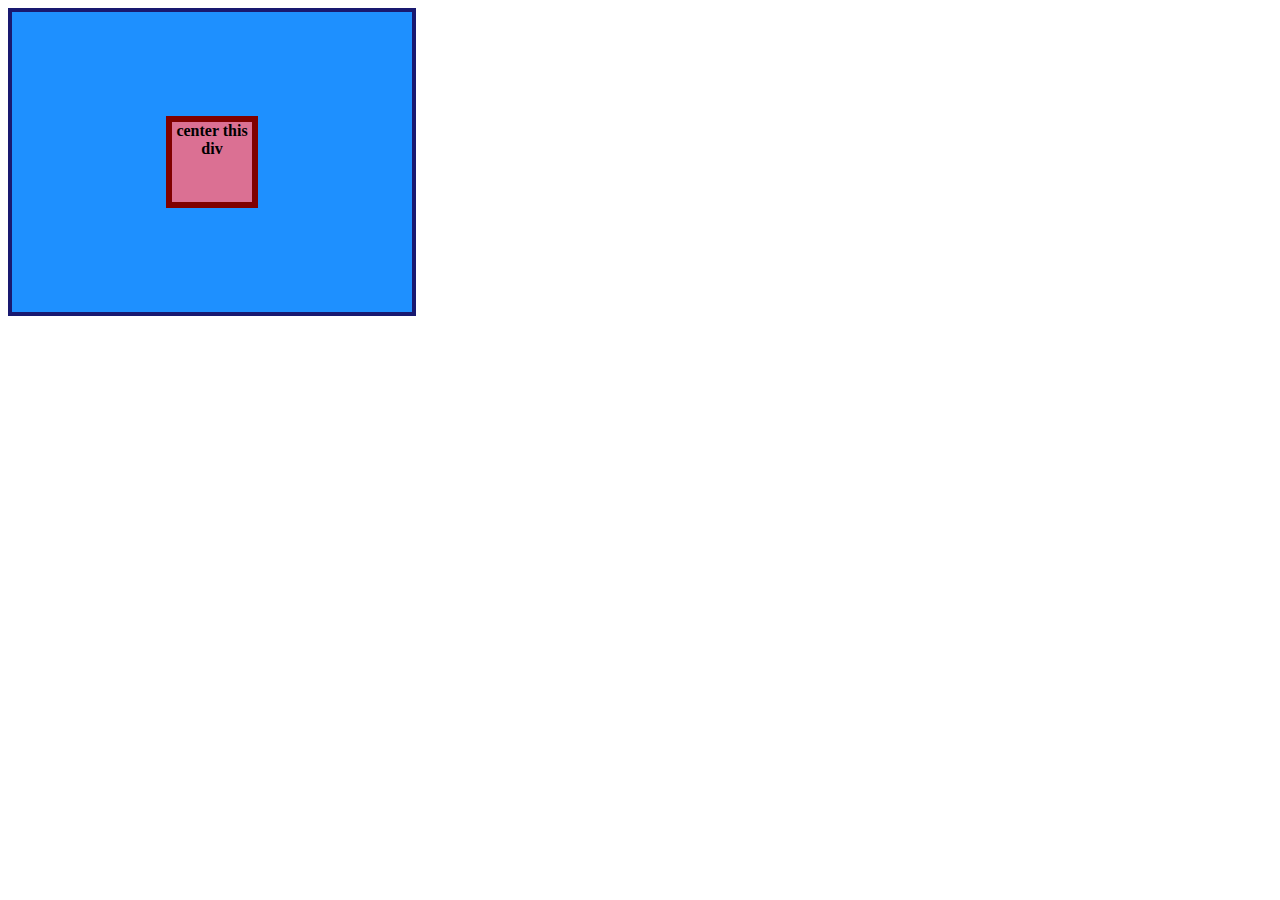
<file: foundations/flex/01-flex-center (completed)/index.html>
<!DOCTYPE html>
<html lang="en">
  <head>
    <meta charset="UTF-8">
    <meta http-equiv="X-UA-Compatible" content="IE=edge">
    <meta name="viewport" content="width=device-width, initial-scale=1.0">
    <title>CENTER THIS DIV</title>
    <link rel="stylesheet" href="style.css">
  </head>
  <body>
    <div class="container">
      <div class="box">center this div</div>
    </div>
  </body>
</html>
</file>
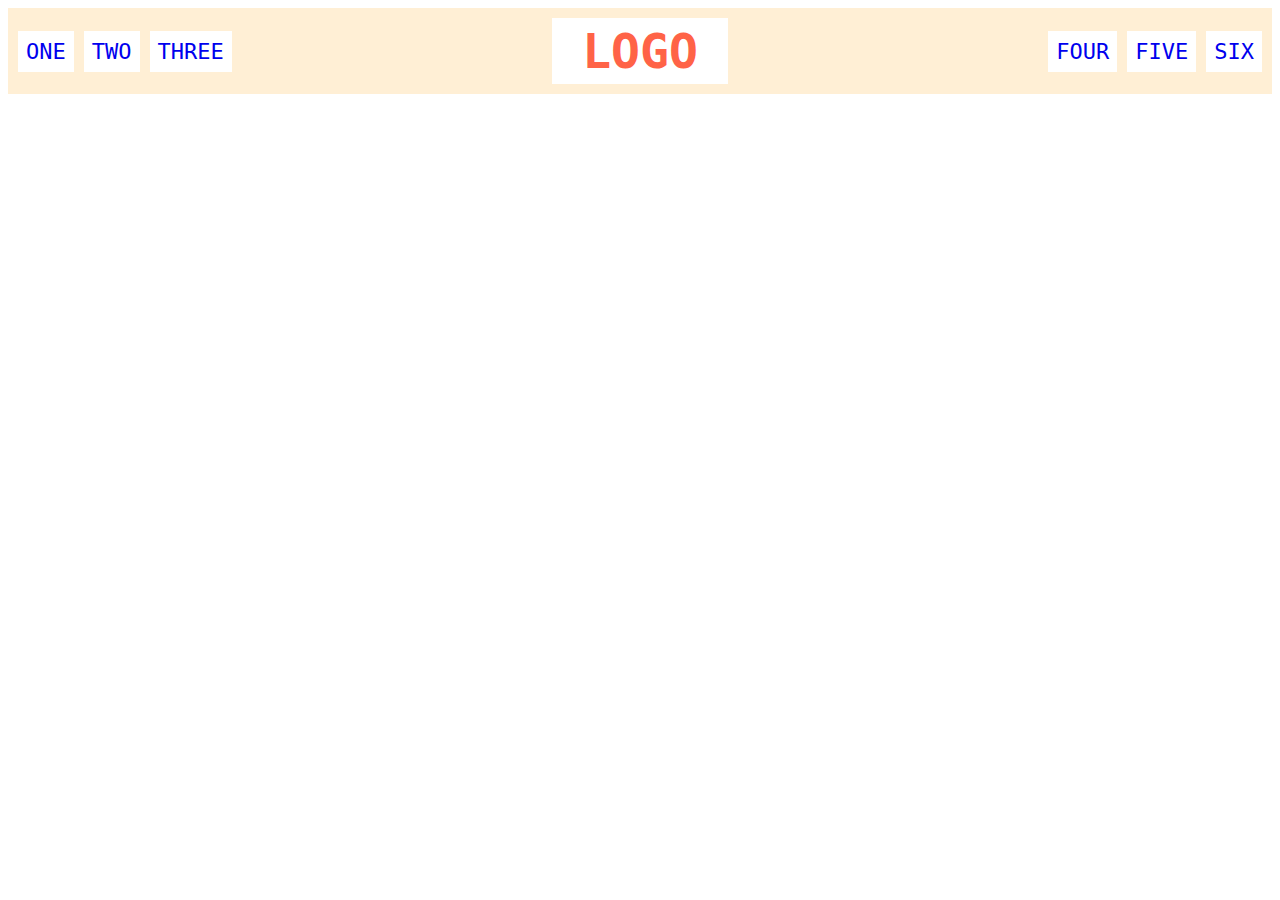
<file: foundations/flex/02-flex-header (completed)/index.html>
<!DOCTYPE html>
<html lang="en">
  <head>
    <meta charset="UTF-8">
    <meta http-equiv="X-UA-Compatible" content="IE=edge">
    <meta name="viewport" content="width=device-width, initial-scale=1.0">
    <title>Flex Header</title>
    <link rel="stylesheet" href="style.css">
  </head>
  <body>
    <div class="header">
      <div class="left-links">
        <ul>
          <li><a href="#">ONE</a></li>
          <li><a href="#">TWO</a></li>
          <li><a href="#">THREE</a></li>
        </ul>
      </div>
      <div class="logo">LOGO</div>
      <div class="right-links">
        <ul>
          <li><a href="#">FOUR</a></li>
          <li><a href="#">FIVE</a></li>
          <li><a href="#">SIX</a></li>
        </ul>
      </div>
    </div>
  </body>
</html>
</file>
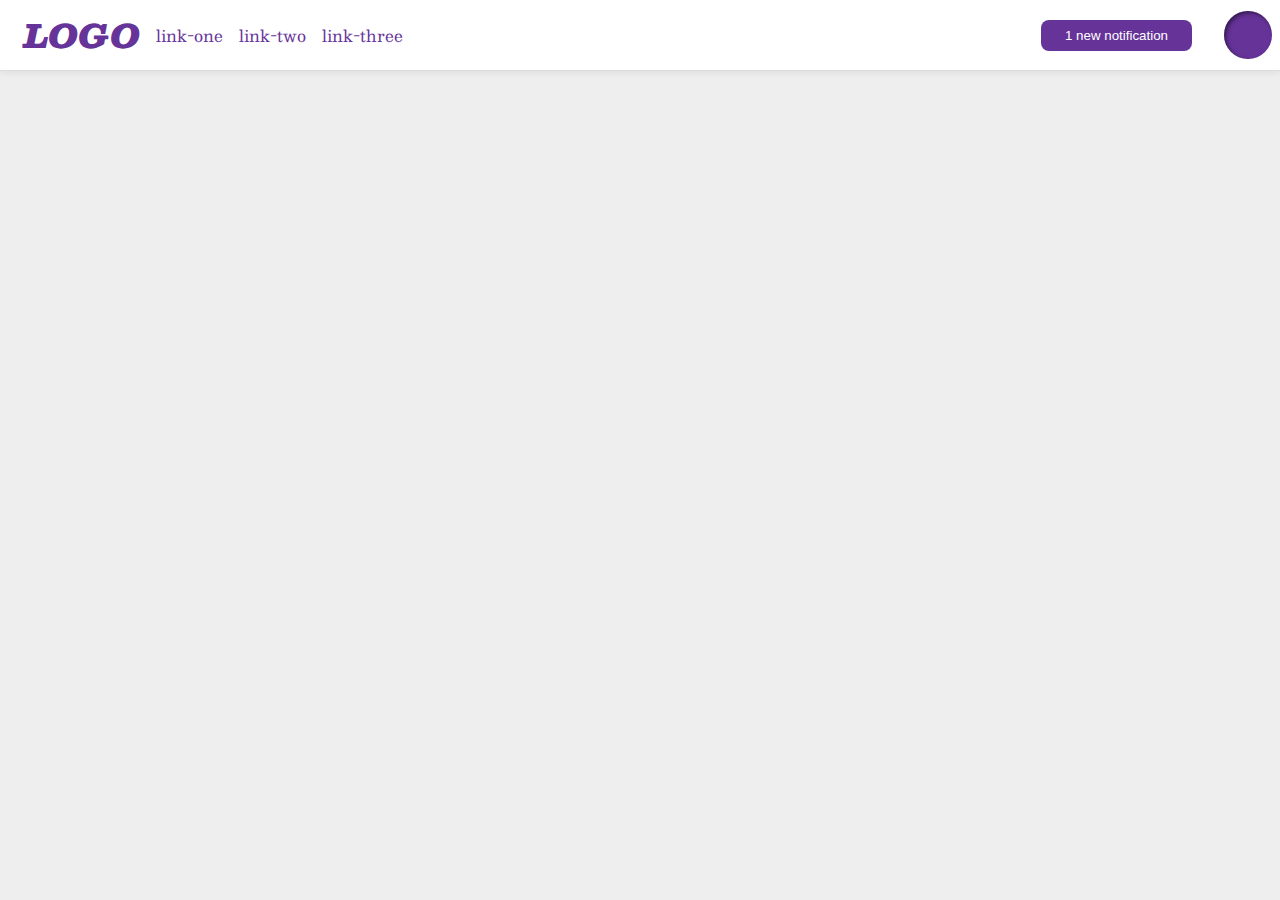
<file: foundations/flex/03-flex-header-2 (completed)/index.html>
<!DOCTYPE html>
<html lang="en">
  <head>
    <meta charset="UTF-8">
    <meta http-equiv="X-UA-Compatible" content="IE=edge">
    <meta name="viewport" content="width=device-width, initial-scale=1.0">
    <title>Flex Header 2</title>
    <link rel="stylesheet" href="style.css">
  </head>
  <body>
    <div class="header">
      <div class="left">
        <div class="logo">
          LOGO
        </div>
        <ul class="links">
          <li><a href="https://google.com">link-one</a></li>
          <li><a href="https://google.com">link-two</a></li>
          <li><a href="https://google.com">link-three</a></li>
        </ul>
      </div>
      <div class="right">
        <button class="notifications">1 new notification</button>
        <div class="profile-image"></div>
      </div> 
    </div>

  </body>
</html>
</file>
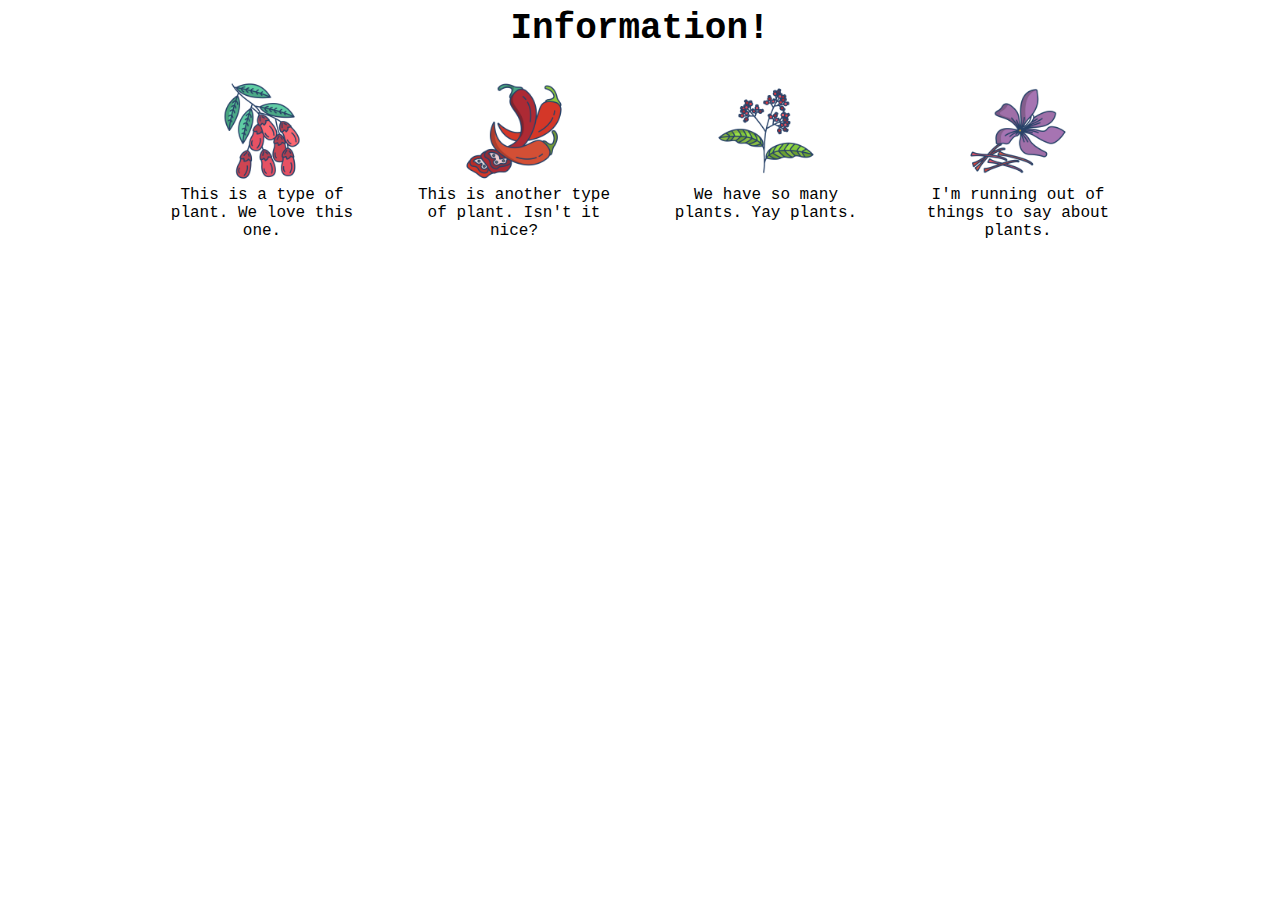
<file: foundations/flex/04-flex-information (completed)/index.html>
<!DOCTYPE html>
<html lang="en">
  <head>
    <meta charset="UTF-8">
    <meta http-equiv="X-UA-Compatible" content="IE=edge">
    <meta name="viewport" content="width=device-width, initial-scale=1.0">
    <title>Information</title>
    <link rel="stylesheet" href="style.css">
  </head>
    <body>
        <div class="title">Information!</div>
        <div class="infolist">
            <div class="item">
                <img src="./images/barberry.png" alt="barberry">
                <div class="text">This is a type of plant. We love this one.</div>
            </div>        
            <div class="item">
                <img src="./images/chilli.png" alt="chili">
                <div class="text">This is another type of plant. Isn't it nice?</div>
            </div>        
            <div class="item">
                <img src="./images/pepper.png" alt="pepper">
                <div class="text">We have so many plants. Yay plants.</div>
            </div>        
            <div class="item"> 
                <img src="./images/saffron.png" alt="saffron">
                <div class="text">I'm running out of things to say about plants.</div> 
            </div>        
        </div>
    </body>
</file>
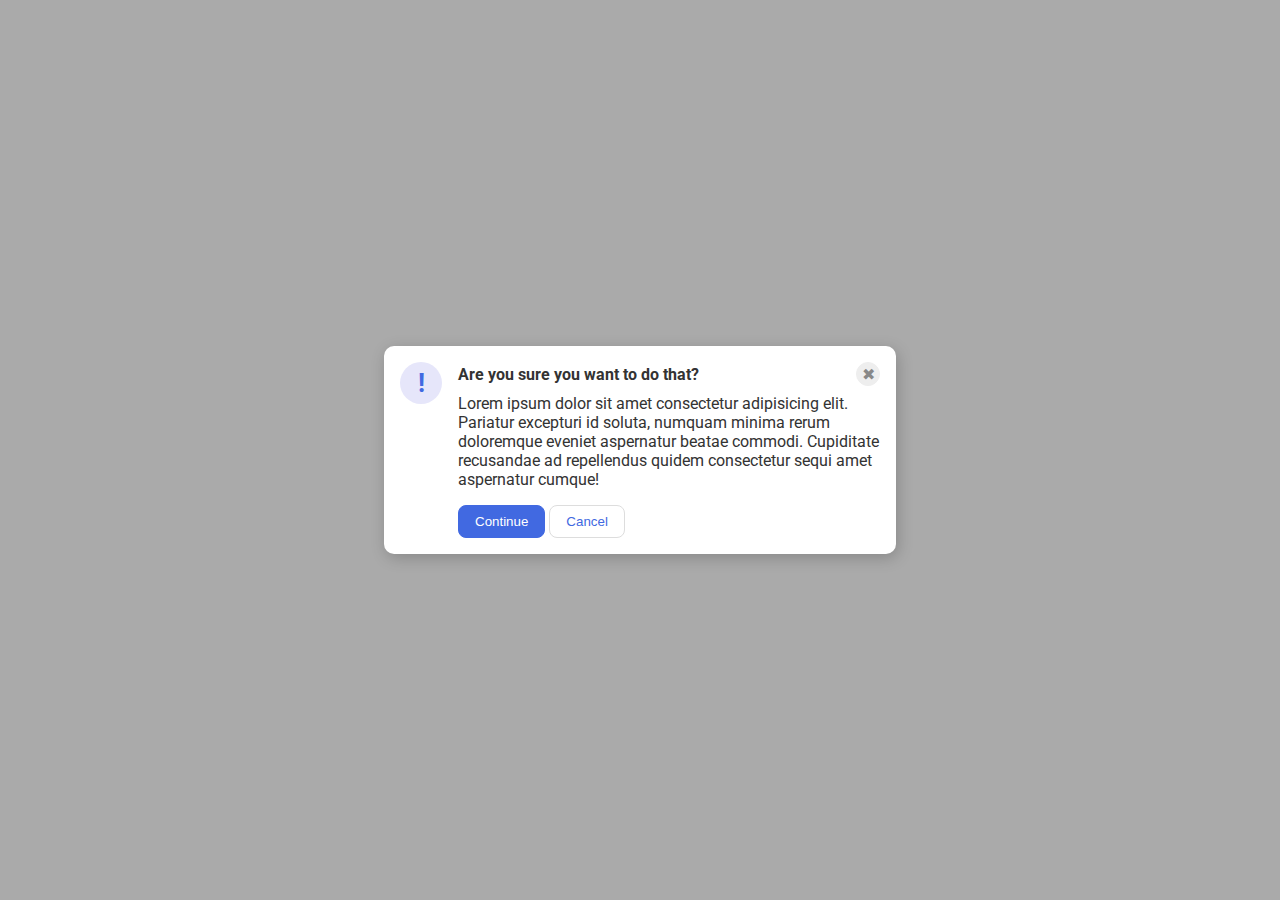
<file: foundations/flex/05-flex-modal (complete)/index.html>
<!DOCTYPE html>
<html lang="en">
  <head>
    <meta charset="UTF-8">
    <meta http-equiv="X-UA-Compatible" content="IE=edge">
    <meta name="viewport" content="width=device-width, initial-scale=1.0">
    <link rel="stylesheet" href="style.css">
    <title>Modal</title>
  </head>
  <body>
    <div class="modal">
        <div>
            <div class="icon">!</div>
        </div>
        <div>
            <div class="header">Are you sure you want to do that?

                <button class="close-button">✖</button>
            </div>

            <div class="text">Lorem ipsum dolor sit amet consectetur adipisicing elit. Pariatur excepturi id soluta, numquam minima rerum doloremque eveniet aspernatur beatae commodi. Cupiditate recusandae ad repellendus quidem consectetur sequi amet aspernatur cumque!</div>
            <div>
                <button class="continue">Continue</button>
                <button class="cancel">Cancel</button>
            </div>
        </div>
           
    </div>
  </body>
</html>
</file>
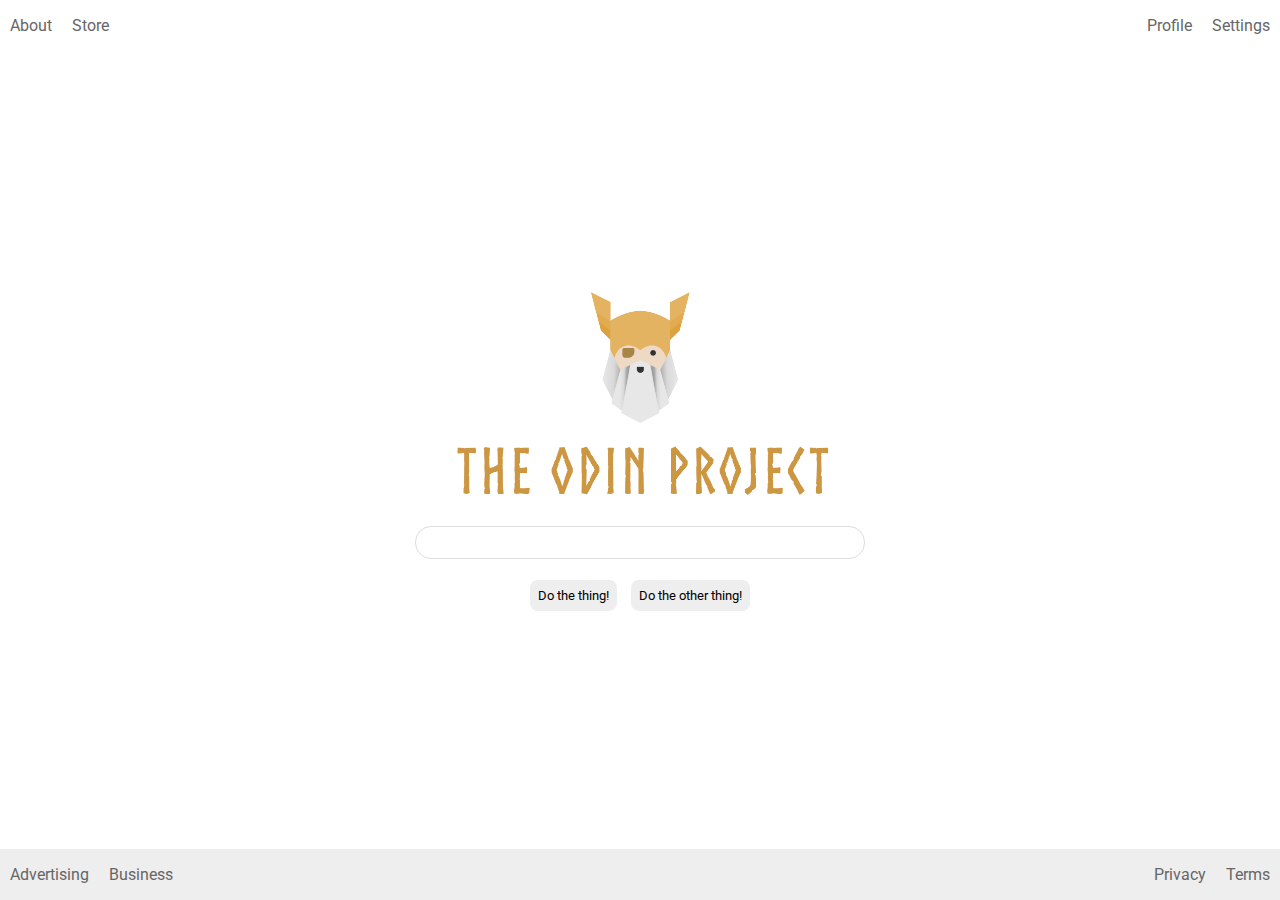
<file: foundations/flex/06-flex-layout (complete)/index.html>
<!DOCTYPE html>
<html lang="en">
  <head>
    <meta charset="UTF-8">
    <meta http-equiv="X-UA-Compatible" content="IE=edge">
    <meta name="viewport" content="width=device-width, initial-scale=1.0">
    <title>LAYOUT</title>
    <link rel="stylesheet" href="./style.css">
  </head>
  <body>
    <div class="header">
      <ul class="left-links">
        <li><a href="#">About</a></li>
        <li><a href="#">Store</a></li>
      </ul>
      <ul class="right-links">
        <li><a href="#">Profile</a></li>
        <li><a href="#">Settings</a></li>
      </ul>
    </div>
    <div class="content">
      <img src="./logo.png" alt="Project logo. Represents odin with the project name.">
      <div class="input">
        <input type="text">
      </div>
      <div class="buttons">
        <button>Do the thing!</button>
        <button>Do the other thing!</button>
      </div>
    </div>
    <div class="footer">
      <ul class="left-links">
        <li><a href="#">Advertising</a></li>
        <li><a href="#">Business</a></li>
      </ul>
      <ul class="right-links">
        <li><a href="#">Privacy</a></li>
        <li><a href="#">Terms</a></li>
      </ul>
    </div>
  </body>
</html>
</file>
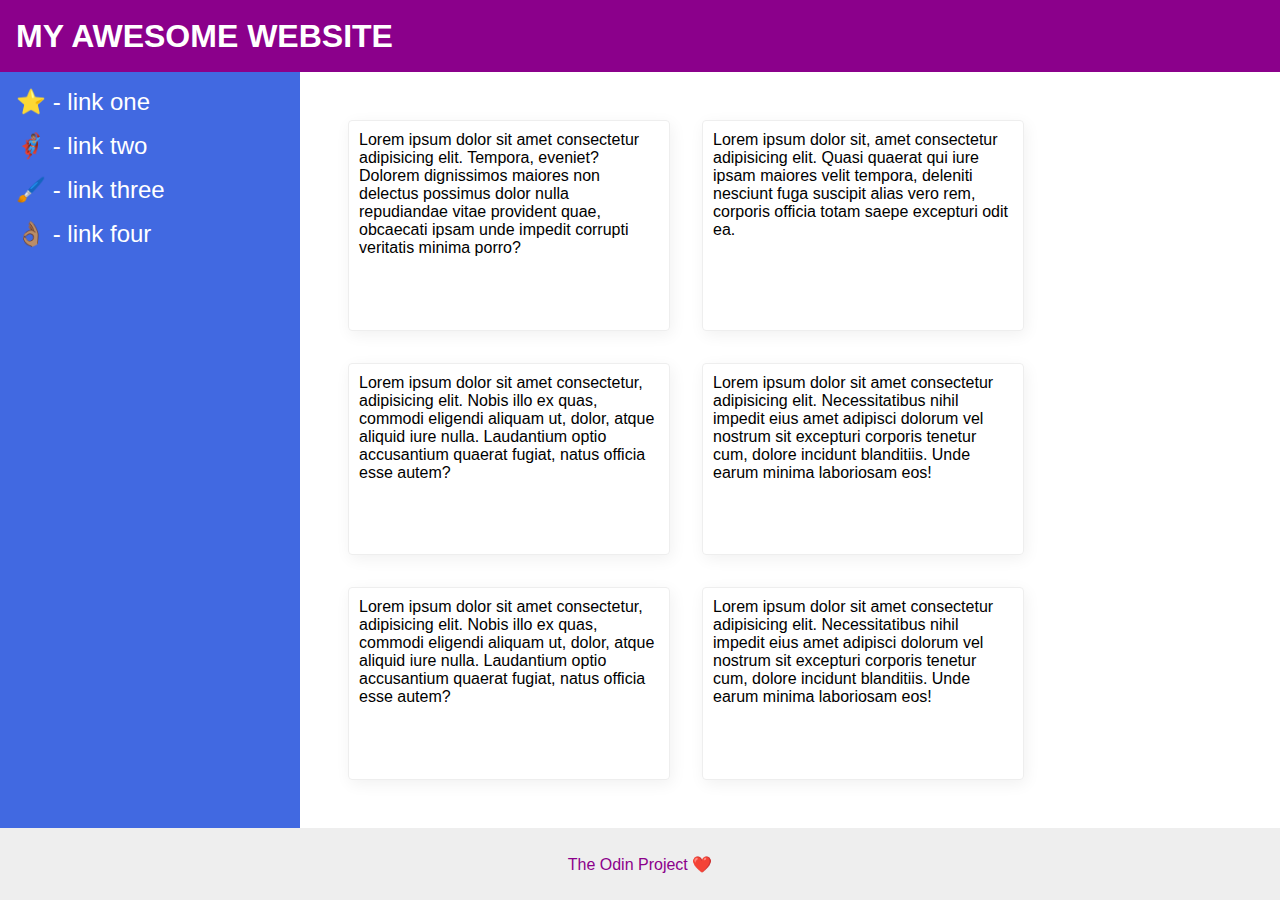
<file: foundations/flex/07-flex-layout-2 (complete)/index.html>
<!DOCTYPE html>
<html lang="en">
  <head>
    <meta charset="UTF-8">
    <meta http-equiv="X-UA-Compatible" content="IE=edge">
    <meta name="viewport" content="width=device-width, initial-scale=1.0">
    <title>The Holy Grail</title>
    <link rel="stylesheet" href="style.css">
  </head>
  <body>
    <div class="header">
      MY AWESOME WEBSITE
    </div>
    <div class="content">
        <div class="sidebar">
        <ul>
            <li><a href="#">⭐ - link one</a></li>
            <li><a href="#">🦸🏽‍♂️ - link two</a></li>
            <li><a href="#">🖌️ - link three</a></li>
            <li><a href="#">👌🏽 - link four</a></li>
        </ul>
        </div>
        <div class="cards">
            <div class="card">Lorem ipsum dolor sit amet consectetur adipisicing elit. Tempora, eveniet? Dolorem dignissimos maiores non delectus possimus dolor nulla repudiandae vitae provident quae, obcaecati ipsam unde impedit corrupti veritatis minima porro?</div>
            <div class="card">Lorem ipsum dolor sit, amet consectetur adipisicing elit. Quasi quaerat qui iure ipsam maiores velit tempora, deleniti nesciunt fuga suscipit alias vero rem, corporis officia totam saepe excepturi odit ea.</div>
            <div class="card">Lorem ipsum dolor sit amet consectetur, adipisicing elit. Nobis illo ex quas, commodi eligendi aliquam ut, dolor, atque aliquid iure nulla. Laudantium optio accusantium quaerat fugiat, natus officia esse autem?</div>
            <div class="card">Lorem ipsum dolor sit amet consectetur adipisicing elit. Necessitatibus nihil impedit eius amet adipisci dolorum vel nostrum sit excepturi corporis tenetur cum, dolore incidunt blanditiis. Unde earum minima laboriosam eos!</div>
            <div class="card">Lorem ipsum dolor sit amet consectetur, adipisicing elit. Nobis illo ex quas, commodi eligendi aliquam ut, dolor, atque aliquid iure nulla. Laudantium optio accusantium quaerat fugiat, natus officia esse autem?</div>
            <div class="card">Lorem ipsum dolor sit amet consectetur adipisicing elit. Necessitatibus nihil impedit eius amet adipisci dolorum vel nostrum sit excepturi corporis tenetur cum, dolore incidunt blanditiis. Unde earum minima laboriosam eos!</div>
        </div>
    </div>
    <div class="footer">
      The Odin Project ❤️
    </div>
  </body>
</html>
</file>
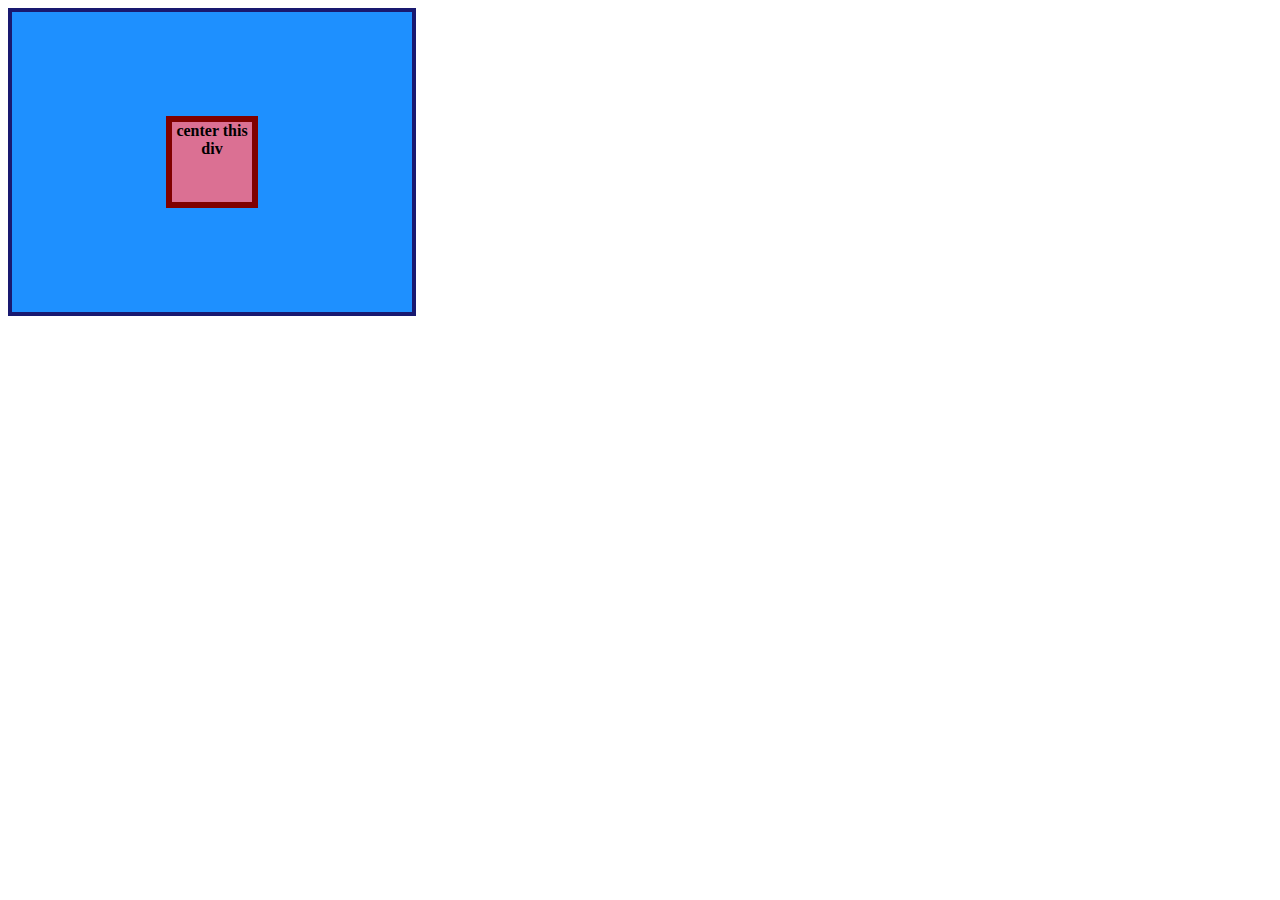
<file: foundations/flex/01-flex-center (completed)/solution/solution.html>
<!DOCTYPE html>
<html lang="en">
  <head>
    <meta charset="UTF-8">
    <meta http-equiv="X-UA-Compatible" content="IE=edge">
    <meta name="viewport" content="width=device-width, initial-scale=1.0">
    <title>CENTER THIS DIV</title>
    <link rel="stylesheet" href="solution.css">
  </head>
  <body>
    <div class="container">
      <div class="box">center this div</div>
    </div>
  </body>
</html>
</file>
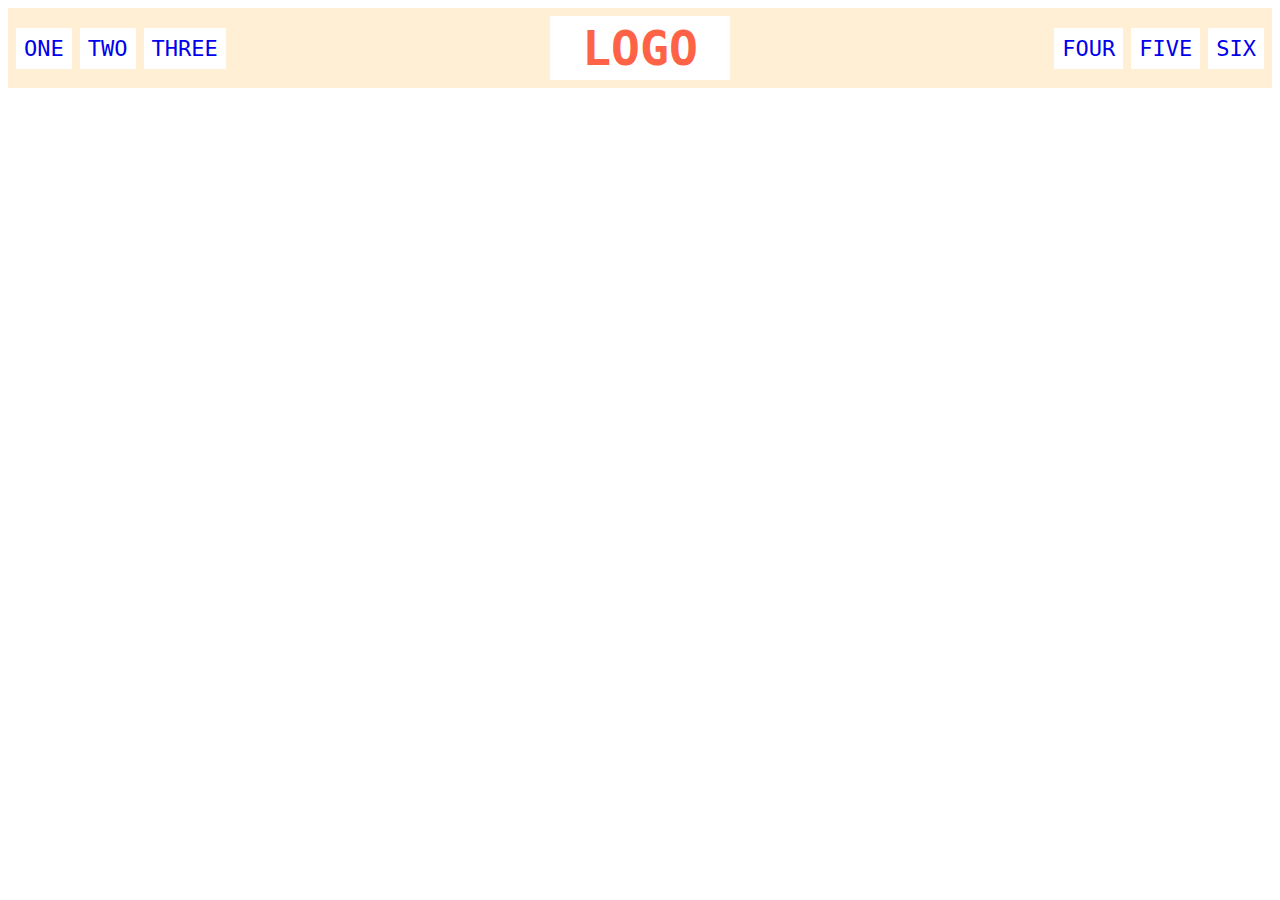
<file: foundations/flex/02-flex-header (completed)/solution/solution.html>
<!DOCTYPE html>
<html lang="en">
  <head>
    <meta charset="UTF-8">
    <meta http-equiv="X-UA-Compatible" content="IE=edge">
    <meta name="viewport" content="width=device-width, initial-scale=1.0">
    <title>Flex Header</title>
    <link rel="stylesheet" href="solution.css">
  </head>
  <body>
    <div class="header">
      <div class="left-links">
        <ul>
          <li><a href="#">ONE</a></li>
          <li><a href="#">TWO</a></li>
          <li><a href="#">THREE</a></li>
        </ul>
      </div>
      <div class="logo">LOGO</div>
      <div class="right-links">
        <ul>
          <li><a href="#">FOUR</a></li>
          <li><a href="#">FIVE</a></li>
          <li><a href="#">SIX</a></li>
        </ul>
      </div>
    </div>
  </body>
</html>
</file>
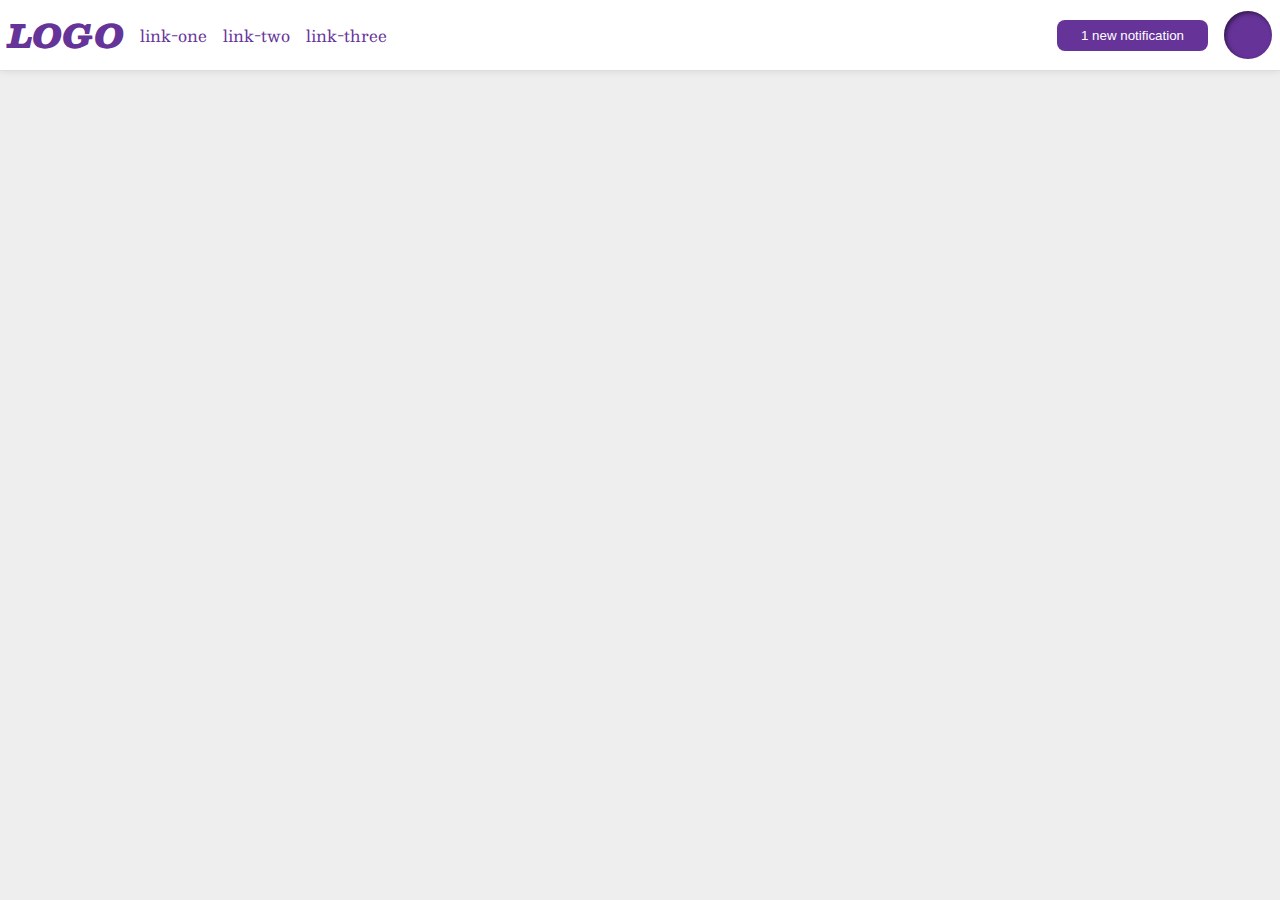
<file: foundations/flex/03-flex-header-2 (completed)/solution/solution.html>
<!DOCTYPE html>
<html lang="en">
  <head>
    <meta charset="UTF-8">
    <meta http-equiv="X-UA-Compatible" content="IE=edge">
    <meta name="viewport" content="width=device-width, initial-scale=1.0">
    <title>Flex Header 2</title>
    <link rel="stylesheet" href="solution.css">
  </head>
  <body>
    <div class="header">
      <div class="left">
        <div class="logo">
          LOGO
        </div>
        <ul class="links">
          <li><a href="https://google.com">link-one</a></li>
          <li><a href="https://google.com">link-two</a></li>
          <li><a href="https://google.com">link-three</a></li>
        </ul>
      </div>
      <div class="right">
        <button class="notifications">
          1 new notification
        </button>
        <div class="profile-image"></div>
      </div>
    </div>
  </body>
</html>
</file>
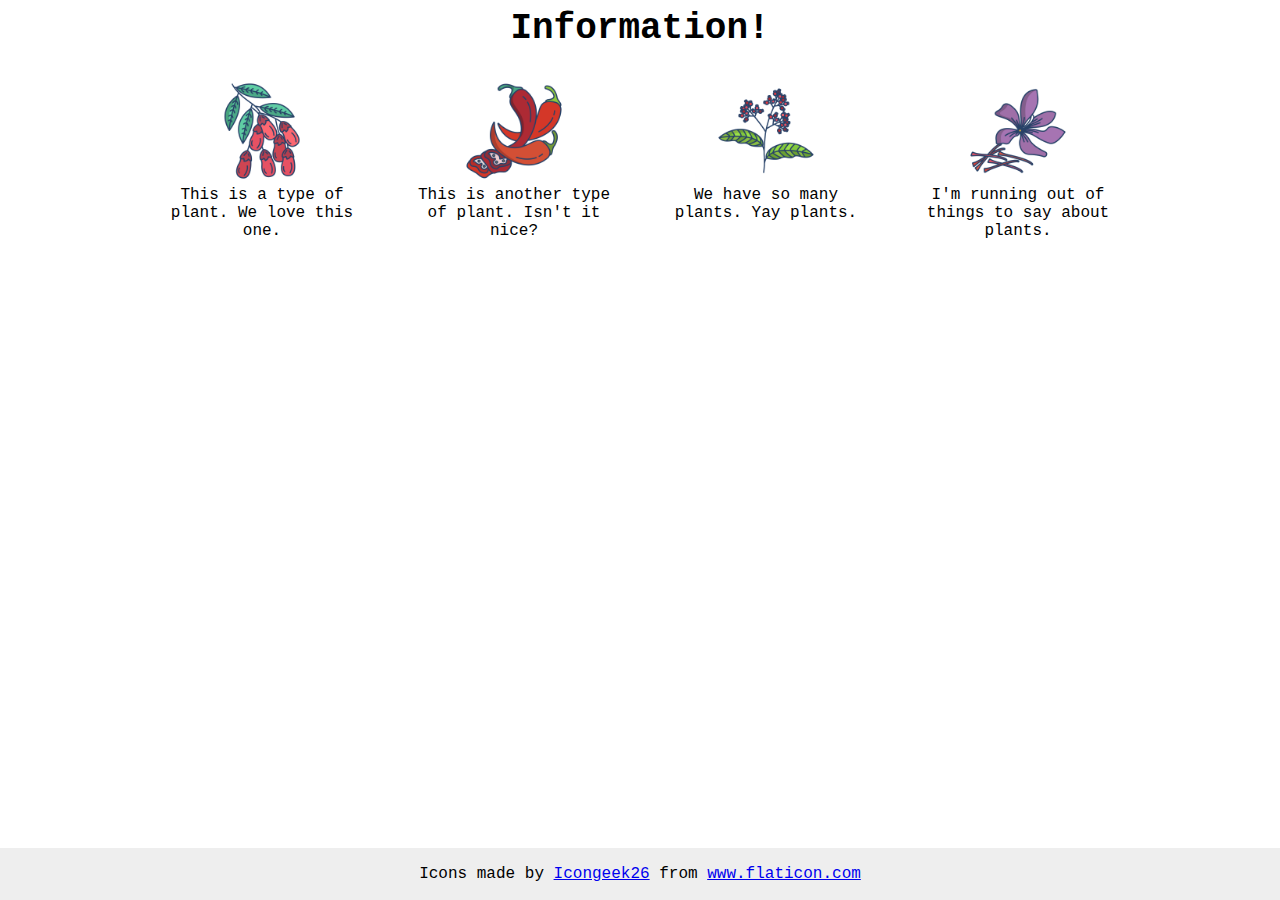
<file: foundations/flex/04-flex-information (completed)/solution/solution.html>
<!DOCTYPE html>
<html lang="en">
  <head>
    <meta charset="UTF-8">
    <meta http-equiv="X-UA-Compatible" content="IE=edge">
    <meta name="viewport" content="width=device-width, initial-scale=1.0">
    <title>Information</title>
    <link rel="stylesheet" href="solution.css">
  </head>
  <body>
    <div class="title">Information!</div>

    <div class="container">
      <div class="info">
        <img src="./images/barberry.png" alt="barberry">
        <div class="text">This is a type of plant. We love this one.</div>
      </div>
      <div class="info">
        <img src="./images/chilli.png" alt="chili">
        <div class="text">This is another type of plant. Isn't it nice?</div>
      </div>
      <div class="info">
        <img src="./images/pepper.png" alt="pepper">
        <div class="text">We have so many plants. Yay plants.</div>
      </div>
      <div class="info">
        <img src="./images/saffron.png" alt="saffron">
        <div class="text">I'm running out of things to say about plants.</div>
      </div>
    </div>

    <!-- disregard this section, it's here to give attribution to the creator of these icons -->
    <div class="footer">
      <div>Icons made by <a href="https://www.flaticon.com/authors/icongeek26" title="Icongeek26">Icongeek26</a> from <a href="https://www.flaticon.com/" title="Flaticon">www.flaticon.com</a></div>
    </div>
  </body>
</html>
</file>
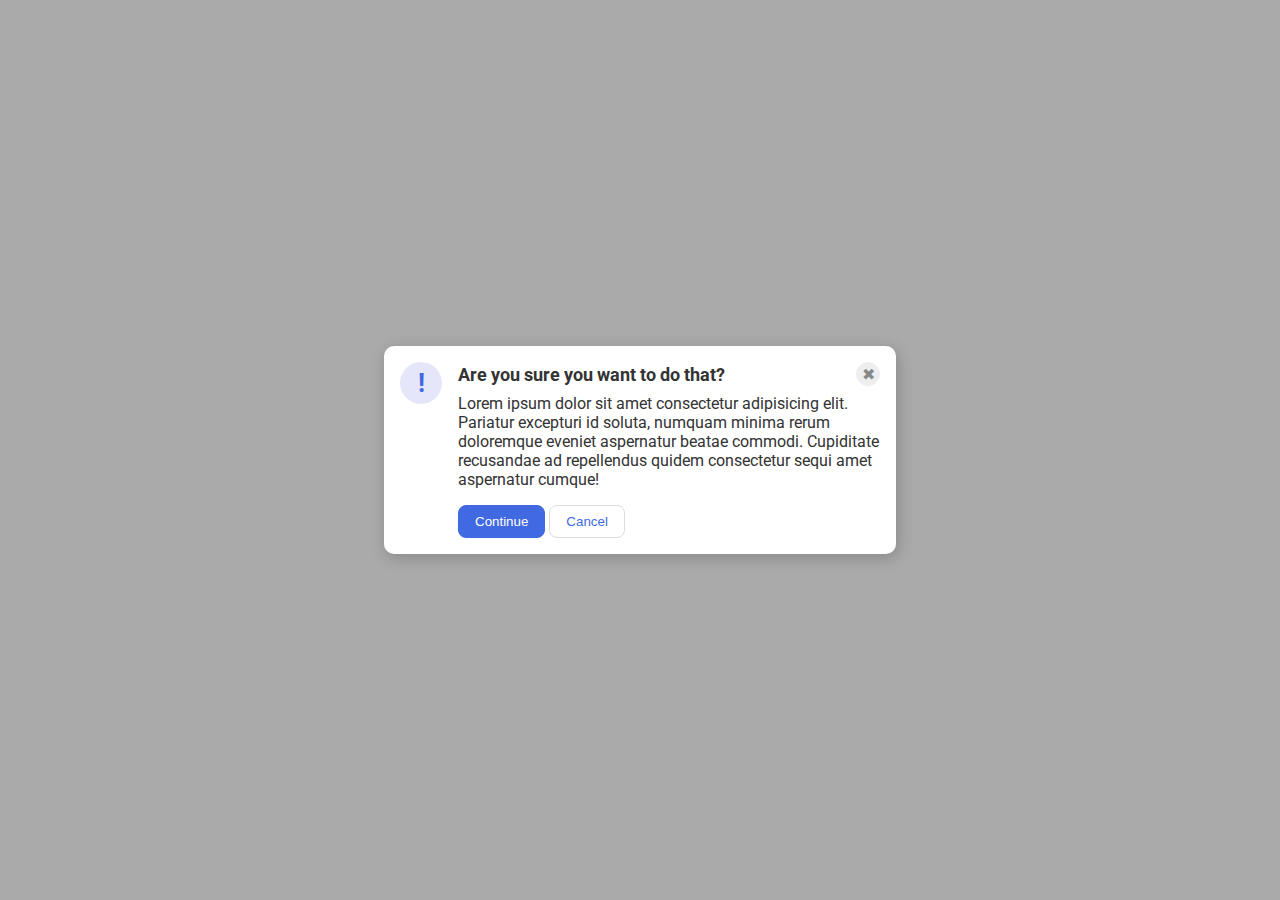
<file: foundations/flex/05-flex-modal (complete)/solution/solution.html>
<!DOCTYPE html>
<html lang="en">
  <head>
    <meta charset="UTF-8">
    <meta http-equiv="X-UA-Compatible" content="IE=edge">
    <meta name="viewport" content="width=device-width, initial-scale=1.0">
    <link rel="stylesheet" href="solution.css">
    <title>Modal</title>
  </head>
  <body>
    <div class="modal">
      <div class="icon">!</div>
      <!-- additional container used here -->
      <div class="container">
        <!-- header div was moved to encompass the close button as well -->
        <div class="header">Are you sure you want to do that?
          <button class="close-button">✖</button>
        </div>
        <div class="text">Lorem ipsum dolor sit amet consectetur adipisicing elit. Pariatur excepturi id soluta, numquam minima rerum doloremque eveniet aspernatur beatae commodi. Cupiditate recusandae ad repellendus quidem consectetur sequi amet aspernatur cumque!</div>
        <button class="continue">Continue</button>
        <button class="cancel">Cancel</button>
      </div>
    </div>
  </body>
</html>
</file>
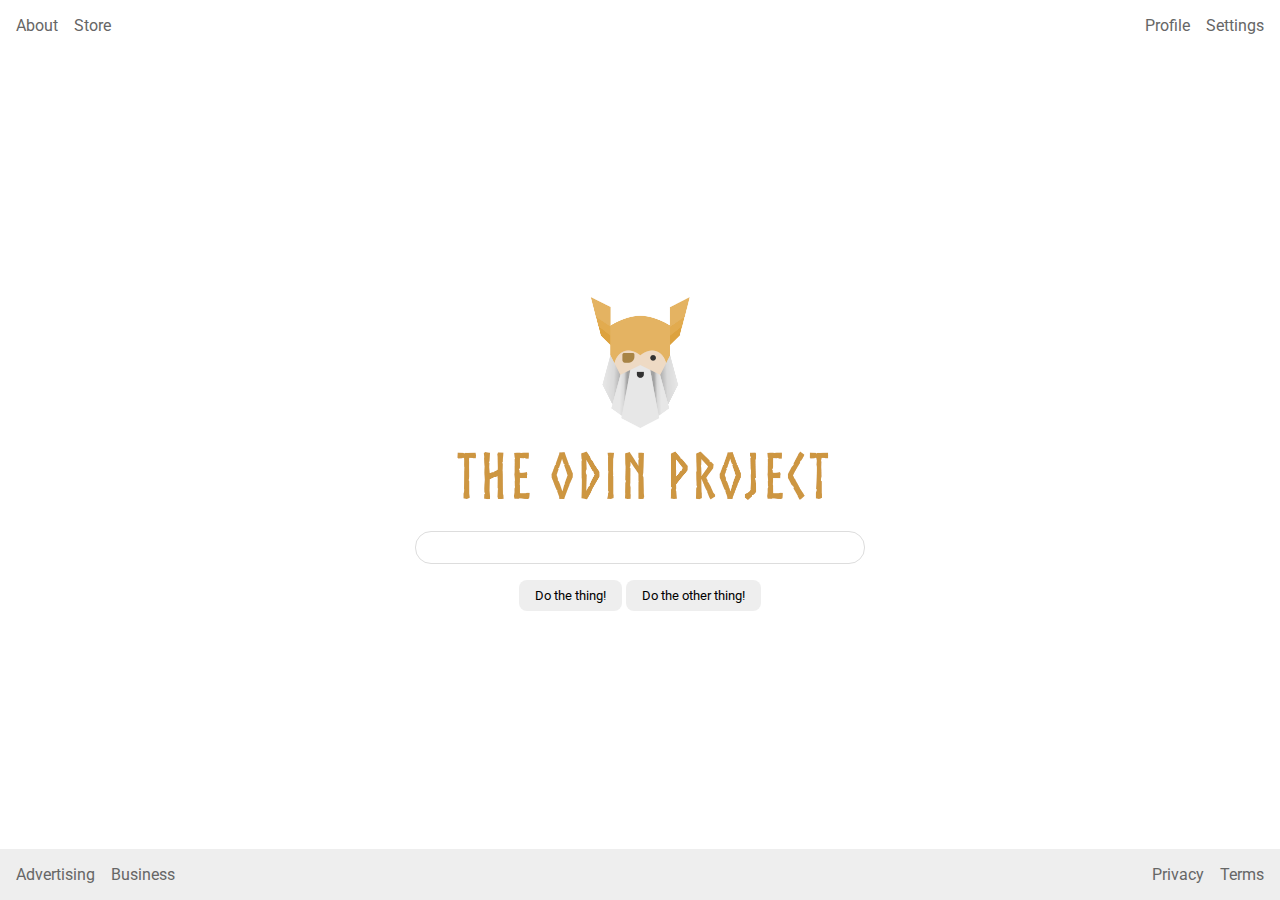
<file: foundations/flex/06-flex-layout (complete)/solution/solution.html>
<!DOCTYPE html>
<html lang="en">
  <head>
    <meta charset="UTF-8">
    <meta http-equiv="X-UA-Compatible" content="IE=edge">
    <meta name="viewport" content="width=device-width, initial-scale=1.0">
    <title>LAYOUT</title>
    <link rel="stylesheet" href="./solution.css">
  </head>
  <body>
    <div class="header">
      <ul class="left-links">
        <li><a href="#">About</a></li>
        <li><a href="#">Store</a></li>
      </ul>
      <ul class="right-links">
        <li><a href="#">Profile</a></li>
        <li><a href="#">Settings</a></li>
      </ul>
    </div>
    <div class="content">
      <img src="./logo.png" alt="Project logo. Represents odin with the project name.">
      <div class="input">
        <input type="text">
      </div>
      <div class="buttons">
        <button>Do the thing!</button>
        <button>Do the other thing!</button>
      </div>
    </div>
    <div class="footer">
      <ul class="left-links">
        <li><a href="#">Advertising</a></li>
        <li><a href="#">Business</a></li>
      </ul>
      <ul class="right-links">
        <li><a href="#">Privacy</a></li>
        <li><a href="#">Terms</a></li>
      </ul>
    </div>
  </body>
</html>
</file>
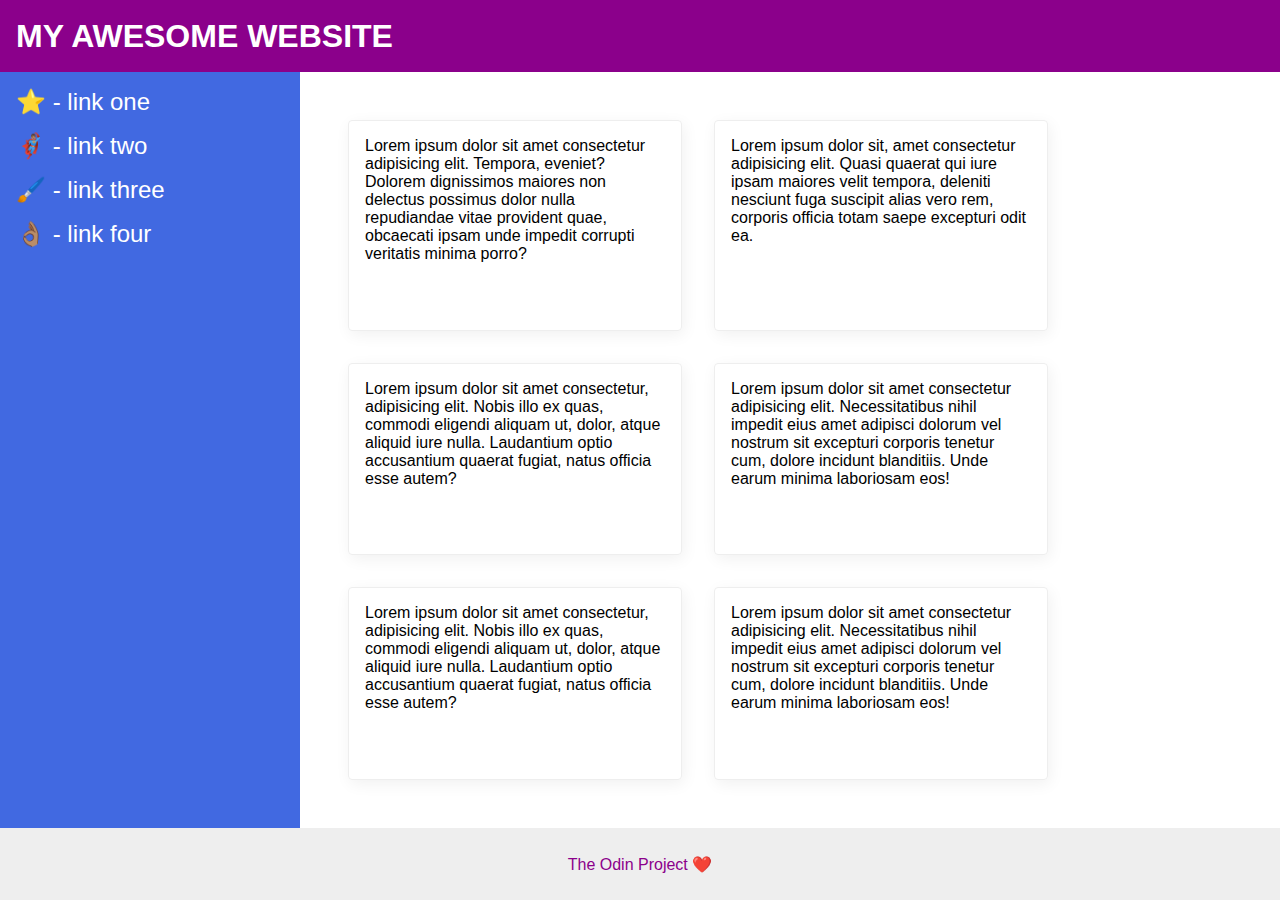
<file: foundations/flex/07-flex-layout-2 (complete)/solution/solution.html>
<!DOCTYPE html>
<html lang="en">
  <head>
    <meta charset="UTF-8">
    <meta http-equiv="X-UA-Compatible" content="IE=edge">
    <meta name="viewport" content="width=device-width, initial-scale=1.0">
    <title>The Holy Grail</title>
    <link rel="stylesheet" href="solution.css">
  </head>
  <body>
    <div class="header">
      MY AWESOME WEBSITE
    </div>
    <div class="body">
      <div class="sidebar">
        <ul>
          <li><a href="#">⭐ - link one</a></li>
          <li><a href="#">🦸🏽‍♂️ - link two</a></li>
          <li><a href="#">🖌️ - link three</a></li>
          <li><a href="#">👌🏽 - link four</a></li>
        </ul>
      </div>
      <div class="container">
        <div class="card">Lorem ipsum dolor sit amet consectetur adipisicing elit. Tempora, eveniet? Dolorem dignissimos maiores non delectus possimus dolor nulla repudiandae vitae provident quae, obcaecati ipsam unde impedit corrupti veritatis minima porro?</div>
        <div class="card">Lorem ipsum dolor sit, amet consectetur adipisicing elit. Quasi quaerat qui iure ipsam maiores velit tempora, deleniti nesciunt fuga suscipit alias vero rem, corporis officia totam saepe excepturi odit ea.</div>
        <div class="card">Lorem ipsum dolor sit amet consectetur, adipisicing elit. Nobis illo ex quas, commodi eligendi aliquam ut, dolor, atque aliquid iure nulla. Laudantium optio accusantium quaerat fugiat, natus officia esse autem?</div>
        <div class="card">Lorem ipsum dolor sit amet consectetur adipisicing elit. Necessitatibus nihil impedit eius amet adipisci dolorum vel nostrum sit excepturi corporis tenetur cum, dolore incidunt blanditiis. Unde earum minima laboriosam eos!</div>
        <div class="card">Lorem ipsum dolor sit amet consectetur, adipisicing elit. Nobis illo ex quas, commodi eligendi aliquam ut, dolor, atque aliquid iure nulla. Laudantium optio accusantium quaerat fugiat, natus officia esse autem?</div>
        <div class="card">Lorem ipsum dolor sit amet consectetur adipisicing elit. Necessitatibus nihil impedit eius amet adipisci dolorum vel nostrum sit excepturi corporis tenetur cum, dolore incidunt blanditiis. Unde earum minima laboriosam eos!</div>
      </div>
    </div>
    <div class="footer">
      The Odin Project ❤️
    </div>
  </body>
</html>
</file>
<file: foundations/flex/01-flex-center (completed)/style.css>
.container { 
  display: flex;
  align-items: center;
  justify-content: center;
  background: dodgerblue;
  border: 4px solid midnightblue;
  width: 400px;
  height: 300px;
}

.box {
  background: palevioletred;
  font-weight: bold;
  text-align: center;
  border: 6px solid maroon;
  width: 80px;
  height: 80px;
}
</file>
<file: foundations/flex/02-flex-header (completed)/style.css>
.header  {
	padding: 10px;
	display: flex;
	align-items: center;
	justify-content: space-between;
	/* */
  font-family: monospace;
  background: papayawhip;
}

.logo {
	/* */
  font-size: 48px;
  font-weight: 900;
  color: tomato;
  background: white;
  padding: 5px 30px;
}

ul {
	display: flex;
	margin: 0; 
	padding: 0;
	gap: 10px;
	/*  */
	display: flex;
	list-style-type: none;
}

a {
	/* */
  font-size: 22px;
  background: white;
  padding: 8px;
  /* this removes the line under the links */
  text-decoration: none;
}
</file>
<file: foundations/flex/03-flex-header-2 (completed)/style.css>
/* this is some magical font-importing.  you'll learn about it later. */
@import url('https://fonts.googleapis.com/css2?family=Besley:ital,wght@0,400;1,900&display=swap');

body {
  margin: 0;
  background: #eee;
  font-family: Besley, serif;
}

.header {
	/*  */
	display: flex;
	padding: 8px;
    justify-content: space-between;
	/*  */
  background: white;
  border-bottom: 1px solid #ddd;
  box-shadow: 0 0 8px rgba(0,0,0,.1);
}

.profile-image {
  background: rebeccapurple;
  box-shadow: inset 2px 2px 4px rgba(0,0,0,.5);
  border-radius: 50%;
  width: 48px;
  height: 48px;
  margin-left: 16px;
}

.logo {
  margin-left: 16px;
  color: rebeccapurple;
  font-size: 32px;
  font-weight: 900;
  font-style: italic;
}

.left, .right {
  display: flex;
  align-items: center;
  gap: 16px;
}

button {
  border: none;
  border-radius: 8px;
  background: rebeccapurple;
  color: white;
  padding: 8px 24px;
}

a {
  /* this removes the line under our links */
  text-decoration: none;
  color: rebeccapurple;
}

ul {
    margin: 0;
    padding: 0;
    gap: 16px;
	display: flex;
    list-style-type: none;
}
</file>
<file: foundations/flex/04-flex-information (completed)/style.css>
body {
  font-family: 'Courier New', Courier, monospace;
}

img {
  width: 100px;
  height: 100px;
}

.title {
  font-size: 36px;
  font-weight: 900;
}

/* do not edit this footer */
.footer {
  position: fixed;
  bottom: 0;
  left: 0;
  right: 0;
  height: 52px;
  display: flex;
  align-items: center;
  justify-content: center;
  background: #eee;
}

/* Answer */
body {
    text-align: center;
}

.title {
    margin-bottom: 32px;
}

.infolist {
    display: flex;
    justify-content: center;
    gap: 52px;
}

.item {
    max-width: 200px;
}
</file>
<file: foundations/flex/05-flex-modal (complete)/style.css>
@import url('https://fonts.googleapis.com/css2?family=Roboto:wght@400;700&display=swap');



html, body {
  height: 100%;
}

body {
  font-family: Roboto, sans-serif;
  margin: 0;
  background: #aaa;
  color: #333;
  /* I'll give you this one for free lol */
  display: flex;
  align-items: center;
  justify-content: center;
}

.modal {
  background: white;
  width: 480px;
  border-radius: 10px;
  box-shadow: 2px 4px 16px rgba(0,0,0,.2);
}

.icon {
  color: royalblue;
  font-size: 26px;
  font-weight: 700;
  background: lavender;
  width: 42px;
  height: 42px;
  border-radius: 50%;
  display: flex;
  align-items: center;
  justify-content: center;
}

.close-button {
  background: #eee;
  border-radius: 50%;
  color: #888;
  font-weight: 400;
  font-size: 16px;
  height: 24px;
  width: 24px;
  display: flex;
  align-items: center;
  justify-content: center;
  border: 1px solid #eee;
  padding: 0;
}

button {
  cursor: pointer;
  padding: 8px 16px;
  border-radius: 8px;
}

button.continue {
  background: royalblue;
  border: 1px solid royalblue;
  color: white;
}

button.cancel {
  background: white;
  border: 1px solid #ddd;
  color: royalblue;
}

/* Answer */
.modal {
    display: flex;
    gap: 16px;
    padding: 16px;
}

.header {
    display: flex;
    align-items: center;
    justify-content: space-between;
    font-weight: 700;
    margin-bottom: 8px;
}

.text {
    margin-bottom: 16px;
}
</file>
<file: foundations/flex/06-flex-layout (complete)/style.css>
@import url('https://fonts.googleapis.com/css2?family=Roboto:wght@400;700&display=swap');

body {
  height: 100vh;
  margin: 0;
  overflow: hidden;
  font-family: Roboto, sans-serif;
}

img {
  width: 600px;
}

button {
  font-family: Roboto, sans-serif;
  border: none;
  border-radius: 8px;
  background: #eee;
}

input {
  border: 1px solid #ddd;
  border-radius: 16px;
  padding: 8px 24px;
  width: 400px;
}

/* Answer */
body {
    display: flex;
    flex-direction: column;
    justify-content: space-between;
}

ul {
    list-style-type: none;
    padding: 0;
}

a {
    color: #666;
    text-decoration: none;
}

.content {
    display: flex;
    flex-direction: column;
    align-items: center;
    gap: 16px;
}

.buttons button {
    padding: 8px;
    margin: 5px;
}

.header, .footer, .left-links, .right-links {
    display: flex;
}

.header, .footer {
    justify-content: space-between;
    padding: 0px 10px;
}

.footer {
    background-color: #eeeeee;
}

.left-links, .right-links {
    gap: 20px;
}
</file>
<file: foundations/flex/07-flex-layout-2 (complete)/style.css>
body {
  font-family: -apple-system, BlinkMacSystemFont, 'Segoe UI', Roboto, Oxygen, Ubuntu, Cantarell, 'Open Sans', 'Helvetica Neue', sans-serif;
  margin: 0;
  min-height: 100vh;
}

.header {
  height: 72px;
  background: darkmagenta;
  color: white;
}

.footer {
  height: 72px;
  background: #eee;
  color: darkmagenta;
}

.sidebar {
  width: 300px;
  background: royalblue;
  box-sizing: border-box;
}

.card {
  border: 1px solid #eee;
  box-shadow: 2px 4px 16px rgba(0,0,0,.06);
  border-radius: 4px;
}

/* Answer */
.header {
    display: flex;
    font-size: 32px;
    font-weight: 900;
    align-items: center;
    padding-left: 16px;
}

body {
    display: flex;
    flex-direction: column;
}

ul {
    padding: 0;
    margin: 0;
    list-style-type: none;
}

li {
    margin-bottom: 16px;
}

a {
    text-decoration: none;
    color: white;
    font-size: 24px;
    font-weight: 400;
}

.sidebar {
    padding: 16px;
    flex-shrink: 0;
}

.content {
   display: flex;
    flex: 1;
}

.cards {
    padding: 48px;
    display: flex;
    flex-wrap: wrap;
    gap: 32px;
}

.card {
    width: 300px;
    padding: 10px;
}

.footer {
    display: flex;
    justify-content: center;
    align-items: center;
}
</file>
<file: foundations/flex/01-flex-center (completed)/solution/solution.css>
.container {
  background: dodgerblue;
  border: 4px solid midnightblue;
  width: 400px;
  height: 300px;
}

.box {
  background: palevioletred;
  font-weight: bold;
  text-align: center;
  border: 6px solid maroon;
  width: 80px;
  height: 80px;
}

/* SOLUTION */

/* disclaimer: duplicating the `.container` selector here isn't best practice.
In your solution you probably put it right inside the existing `.container`,
which _is_ the best practice. 

We separated it out here to make it extra clear what has changed. */

.container {
  display: flex;
  align-items: center;
  justify-content: center;
}
</file>
<file: foundations/flex/02-flex-header (completed)/solution/solution.css>
.header  {
  font-family: monospace;
  background: papayawhip;
}

.logo {
  font-size: 48px;
  font-weight: 900;
  color: tomato;
  background: white;
  padding: 4px 32px;
}

ul {
  /* this removes the dots on the list items*/
  list-style-type: none;
}

a {
  font-size: 22px;
  background: white;
  padding: 8px;
  /* this removes the line under the links */
  text-decoration: none;
}

/* SOLUTION */

.header {
  padding: 8px;
  display: flex;
  align-items: center;
  justify-content: space-between;
}

ul {
  display: flex;
  margin: 0;
  padding: 0;
  gap: 8px;
}
</file>
<file: foundations/flex/03-flex-header-2 (completed)/solution/solution.css>
/* this is some magical font-importing.  
you'll learn about it later. */
@import url('https://fonts.googleapis.com/css2?family=Besley:ital,wght@0,400;1,900&display=swap');

body {
  margin: 0;
  background: #eee;
  font-family: Besley, serif;
}

.header {
  background: white;
  border-bottom: 1px solid #ddd;
  box-shadow: 0 0 8px rgba(0,0,0,.1);
}

.profile-image {
  background: rebeccapurple;
  box-shadow: inset 2px 2px 4px rgba(0,0,0,.5);
  border-radius: 50%;
  width: 48px;
  height:  48px;
}

.logo {
  color: rebeccapurple;
  font-size: 32px;
  font-weight: 900;
  font-style: italic;
}

button {
  border: none;
  border-radius: 8px;
  background: rebeccapurple;
  color: white;
  padding: 8px 24px;
}

a {
  /* this removes the line under our links */
  text-decoration: none;
  color: rebeccapurple;
}

ul {
  list-style-type: none;
}

/* SOLUTION */

.header {
  display: flex;
  justify-content: space-between;
  padding: 8px;
}

ul {
  display: flex;
  margin: 0;
  padding: 0;
  gap: 16px;
}

.left, .right {
  display: flex;
  align-items: center;
  gap: 16px;
}
</file>
<file: foundations/flex/04-flex-information (completed)/solution/solution.css>
body {
  font-family: 'Courier New', Courier, monospace;
}

img {
  width: 100px;
  height: 100px;
}

.title {
  font-size: 36px;
  font-weight: 900;
}

/* do not edit this footer */
.footer {
  position: fixed;
  bottom: 0;
  left: 0;
  right: 0;
  height: 52px;
  display: flex;
  align-items: center;
  justify-content: center;
  background: #eee;
}

/* SOLUTION */

body {
  text-align: center;
}

.title {
  margin-bottom: 32px;
}

.container {
  display: flex;
  justify-content: center;
  gap: 52px;
}

.info {
  max-width: 200px;
}
</file>
<file: foundations/flex/05-flex-modal (complete)/solution/solution.css>
@import url('https://fonts.googleapis.com/css2?family=Roboto:wght@400;700&display=swap');

html, body {
  height: 100%;
}

body {
  font-family: Roboto, sans-serif;
  margin: 0;
  background: #aaa;
  color: #333;
  /* I'll give you this one for free */
  display: flex;
  align-items: center;
  justify-content: center;
}

.modal {
  background: white;
  width: 480px;
  border-radius: 10px;
  box-shadow: 2px 4px 16px rgba(0,0,0,.2);
}

.icon {
  color: royalblue;
  font-size: 26px;
  font-weight: 700;
  background: lavender;
  width: 42px;
  height: 42px;
  border-radius: 50%;
  display: flex;
  align-items: center;
  justify-content: center;
}

.close-button {
  background: #eee;
  border-radius: 50%;
  color: #888;
  font-weight: 400;
  font-size: 16px;
  height: 24px;
  width: 24px;
  display: flex;
  align-items: center;
  justify-content: center;
  border: 1px solid #eee;
  padding: 0;
}

button {
  cursor: pointer;
  padding: 8px 16px;
  border-radius: 8px;
}

button.continue {
  background: royalblue;
  border: 1px solid royalblue;
  color: white;
}

button.cancel {
  background: white;
  border: 1px solid #ddd;
  color: royalblue;
}

/* SOLUTION: */

.modal {
  display: flex;
  gap: 16px;
  padding: 16px;
}

.icon {
  /* this keeps the icon from getting smashed by the text */
  flex-shrink: 0;
}
/* header container should be wrapped around the button element as well in order for flex style to work */
.header {
  display: flex;
  align-items: center;
  justify-content: space-between;
  font-size: 18px;
  font-weight: 700;
  margin-bottom: 8px;
}

.text {
  margin-bottom: 16px;
}
</file>
<file: foundations/flex/06-flex-layout (complete)/solution/solution.css>
@import url('https://fonts.googleapis.com/css2?family=Roboto:wght@400;700&display=swap');

body {
  height: 100vh;
  margin: 0;
  overflow: hidden;
  font-family: Roboto, sans-serif;
}

img {
  width: 600px;
}

button {
  font-family: Roboto, sans-serif;
  border: none;
  border-radius: 8px;
  background: #eee;
}

input {
  border: 1px solid #ddd;
  border-radius: 16px;
  padding: 8px 24px;
  width: 400px;
}

/* SOLUTION */

body {
  display: flex;
  flex-direction: column;
}

button {
  padding: 8px 16px;
}

.content {
  flex: 1;
  display: flex;
  align-items: center;
  justify-content: center;
  flex-direction: column;
  gap: 16px;
}

a {
  color: #666;
  text-decoration: none;
}

.header,
.footer {
  display: flex;
  justify-content: space-between;
  padding: 16px;
}

.footer {
  background: #eee;
}

ul {
  display: flex;
  list-style: none;
  margin: 0;
  padding: 0;
  gap: 16px
}
</file>
<file: foundations/flex/07-flex-layout-2 (complete)/solution/solution.css>
body {
  font-family: -apple-system, BlinkMacSystemFont, 'Segoe UI', Roboto, Oxygen, Ubuntu, Cantarell, 'Open Sans', 'Helvetica Neue', sans-serif;
  margin: 0;
  min-height: 100vh;
}

.header {
  height: 72px;
  background: darkmagenta;
  color: white;
}

.footer {
  height: 72px;
  background: #eee;
  color: darkmagenta;
}

.sidebar {
  width: 300px;
  background: royalblue;
  box-sizing: border-box;
}

.card {
  border: 1px solid #eee;
  box-shadow: 2px 4px 16px rgba(0,0,0,.06);
  border-radius: 4px;
}

/* SOLUTION */

body {
  display: flex;
  flex-direction: column;
}

.header {
  display: flex;
  align-items: center;
  padding: 0 16px;
  font-size: 32px;
  font-weight: 900;
}

.body {
  flex: 1;
  display: flex;
}

.sidebar {
  flex-shrink: 0;
  padding: 16px;
}

ul {
  list-style-type: none;
  margin: 0;
  padding: 0;
}

li {
  margin-bottom: 16px;
}

a {
  color: white;
  text-decoration: none;
  font-size: 24px;
}

.container {
  padding: 48px;
  display: flex;
  flex-wrap: wrap;
  gap: 32px;
}

.card {
  padding: 16px;
  width: 300px;
}

.footer {
  display: flex;
  align-items: center;
  justify-content: center;
}
</file>
